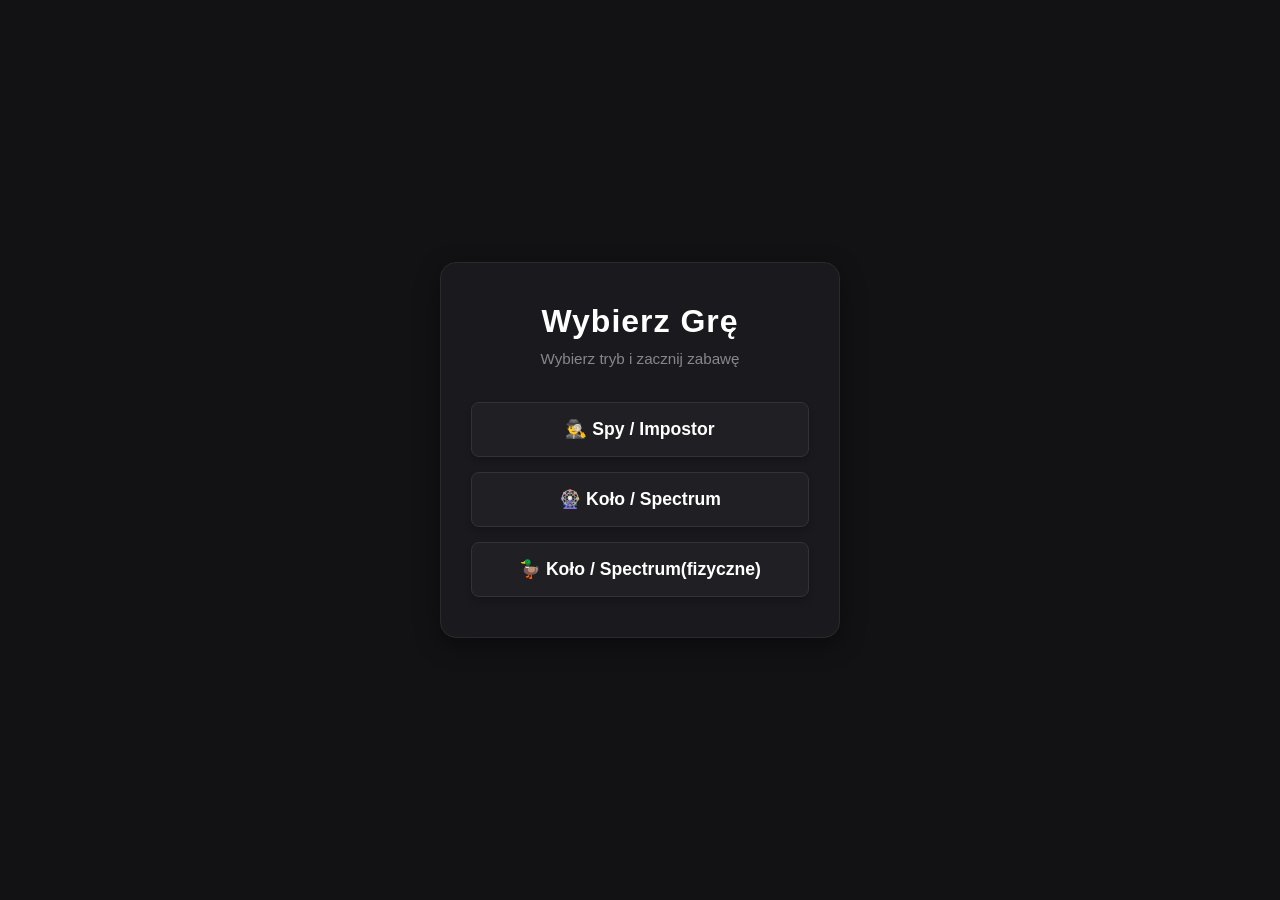
<file: index.html>
<!DOCTYPE html>
<html lang="pl">
<head>
    <meta charset="UTF-8">
    <meta name="viewport" content="width=device-width, initial-scale=1.0">
    <title>Imprezowe Gry Gry</title>
    <style>
        /* Reset i podstawowe style */
        * {
            box-sizing: border-box;
            margin: 0;
            padding: 0;
        }

        body {
            font-family: 'Segoe UI', Tahoma, Geneva, Verdana, sans-serif;
            background-color: #121214;
            color: #e1e1e6;
            display: flex;
            justify-content: center;
            align-items: center;
            min-height: 100vh;
            padding: 20px;
        }

        /* Kontener menu */
        .menu-container {
            text-align: center;
            max-width: 400px;
            width: 100%;
            background: #1a1a1e;
            padding: 40px 30px;
            border-radius: 16px;
            box-shadow: 0 8px 24px rgba(0, 0, 0, 0.4);
            border: 1px solid #29292e;
        }

        h1 {
            font-size: 2rem;
            margin-bottom: 10px;
            color: #fff;
            letter-spacing: 1px;
        }

        p {
            color: #87868b;
            font-size: 0.95rem;
            margin-bottom: 35px;
        }

        /* Styl linków / przycisków */
        .button-list {
            display: flex;
            flex-direction: column;
            gap: 15px;
        }

        .menu-btn {
            display: block;
            text-decoration: none;
            color: #fff;
            background: #202024;
            padding: 16px 20px;
            border-radius: 8px;
            font-weight: 600;
            font-size: 1.1rem;
            transition: all 0.2s ease-in-out;
            border: 1px solid #323238;
            box-shadow: 0 4px 6px rgba(0, 0, 0, 0.2);
        }

        /* Efekty po najechaniu (Hover) */
        .menu-btn:hover {
            background: #00adb5;
            border-color: #00adb5;
            transform: translateY(-2px);
            box-shadow: 0 6px 12px rgba(0, 173, 181, 0.3);
        }

        .menu-btn:active {
            transform: translateY(0);
        }
    </style>
</head>
<body>

    <div class="menu-container">
        <h1>Wybierz Grę</h1>
        <p>Wybierz tryb i zacznij zabawę</p>
        
        <div class="button-list">
            <a href="spy.html" class="menu-btn">🕵️‍♂️ Spy / Impostor</a>
            <a href="kolo.html" class="menu-btn">🎡 Koło / Spectrum</a>
            <a href="kolo2.html" class="menu-btn">🦆 Koło / Spectrum(fizyczne)</a>
        </div>
    </div>

</body>
</html>
</file>
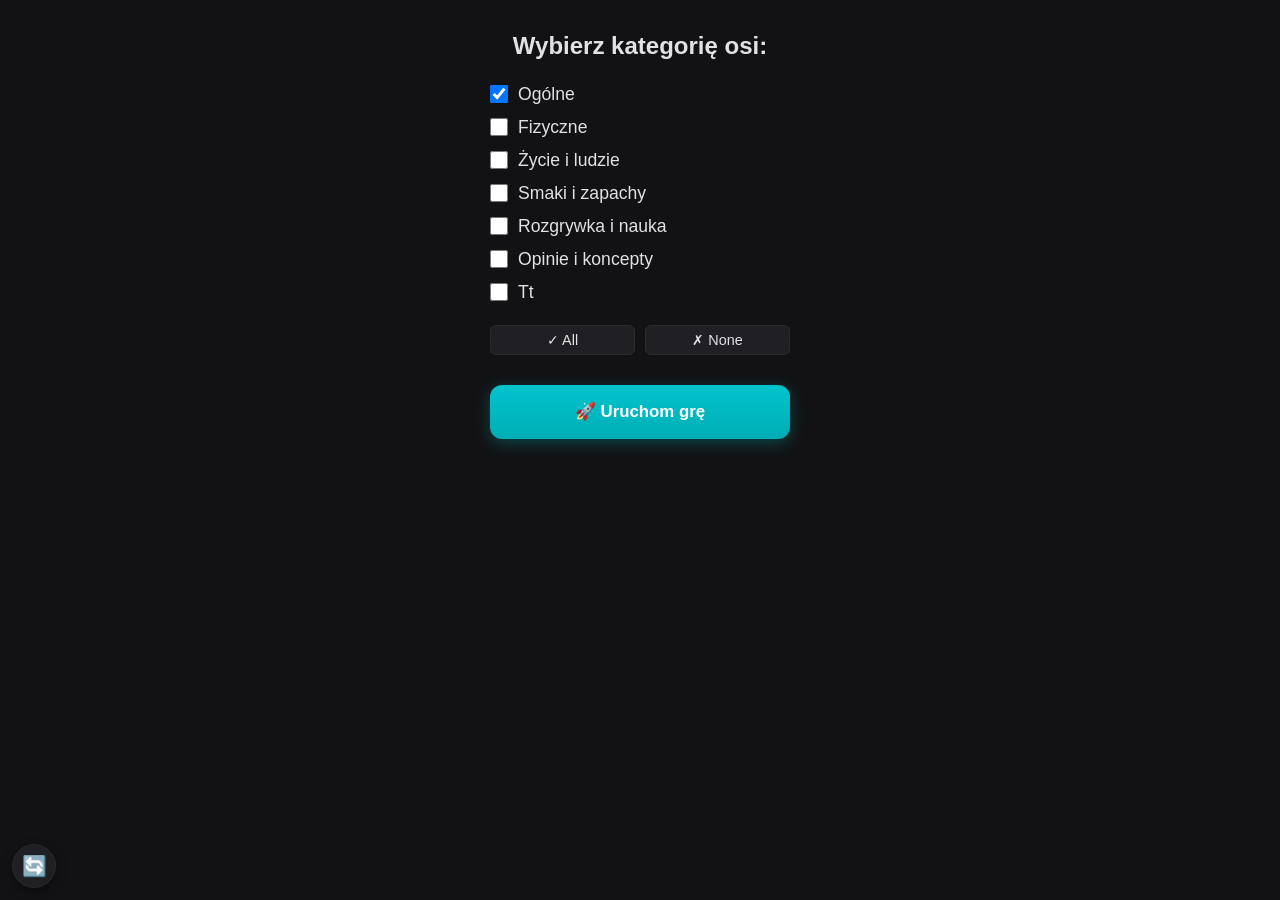
<file: kolo.html>
<!DOCTYPE html>
<html lang="pl">
<head>
  <meta charset="UTF-8" />
  <meta name="viewport" content="width=device-width, initial-scale=1.0, viewport-fit=cover" />
  <title>Koło / Spectrum</title>
  <link rel="stylesheet" href="kolo.css" />
</head>
<body>
  <button id="btn-obrot" class="obrot-btn" type="button" aria-label="Wymuś obrót ekranu">🔄</button>

  <div id="app-root">
    <main class="kolo-app">
      <div id="ekran-blad" class="error-msg hidden">
        Brak danych osi w grze.
        <a href="index.html" class="powrot-link">← Wróć do menu</a>
      </div>

      <div id="ekran-startowy" style="display: flex; flex-direction: column; gap: 14px; justify-content: center; align-items: center; min-height: 50vh; text-align: center;">
        <h2 style="margin-bottom: 10px;">Wybierz kategorię osi:</h2>
        
        <div id="kontener-kategorii" style="display: flex; flex-direction: column; gap: 12px; width: 100%; max-width: 300px;"></div>
      </div>

      <div id="ekran-gry" class="hidden">
        <header class="kolo-header">
          <h1>🎡 Koło / Spectrum</h1>
          <span id="runda-badge" class="runda-badge">Runda 1</span>
        </header>

        <p id="faza-info" class="faza-info"></p>

        <div id="tarcza-wrap" class="tarcza-wrap">
          <svg id="tarcza-svg" viewBox="0 0 320 210" aria-label="Miernik spectrum 1–10">
            <defs>
              <linearGradient id="tarcza-gradient" x1="0%" y1="50%" x2="100%" y2="50%">
                <stop offset="0%" stop-color="#00adb5" />
                <stop offset="50%" stop-color="#3a3a42" />
                <stop offset="100%" stop-color="#ff6b4a" />
              </linearGradient>
            </defs>
            <path id="tarcza-luk-tlo" class="tarcza-luk tarcza-luk-tlo" />
            <path id="tarcza-luk-kolor" class="tarcza-luk tarcza-luk-kolor" />
            <g id="tarcza-kreski"></g>
            <g id="tarcza-numery"></g>
            <line id="igla-cel" class="igla igla-cel" />
            <line id="igla-partner" class="igla igla-partner" />
            <circle class="tarcza-srodek" cx="160" cy="175" r="10" />
          </svg>
          <div class="tarcza-etykiety">
            <span id="label-lewy" class="tarcza-label left">—</span>
            <span id="tarcza-wartosc" class="tarcza-wartosc">5</span>
            <span id="label-prawy" class="tarcza-label right">—</span>
          </div>
        </div>

        <section id="sekcja-akcji" class="sekcja-akcji hidden">
          <button id="btn-zatwierdz" class="btn btn-primary" type="button">Zatwierdź wynik</button>
        </section>

        <section id="sekcja-wynik" class="wynik-karta hidden">
          <p id="wynik-opis" class="wynik-opis"></p>
          <div class="wynik-szczegoly">
            <span><i class="kropka kropka-cel"></i> <span id="wynik-cel">Cel Medium: —</span></span>
            <span><i class="kropka kropka-partner"></i> <span id="wynik-partner">Partner: —</span></span>
          </div>
        </section>

        <div class="btn-row">
          <button id="btn-dalej" class="btn btn-primary" type="button">Dalej / Przekaż telefon</button>
          <button id="btn-nastepna" class="btn btn-primary hidden" type="button">Następna runda</button>
        </div>

        <center><button id="btn-powrot" class="powrot-link" type="button" style="background: none; border: none; color: var(--muted); cursor: pointer; font-size: 1rem; padding: 10px;">← Wróć do wyboru</button></center>
        <a href="index.html" class="powrot-link">← Wróć do menu</a>
        
        <div style="position: absolute; bottom: 12px; right: 16px; font-size: 0.75rem; color: #87868b; opacity: 0.6; font-family: monospace; pointer-events: none;">v1.1.6</div>
      </div>
    </main>
  </div>

  <script src="kolo.js"></script>
</body>
</html>
</file>
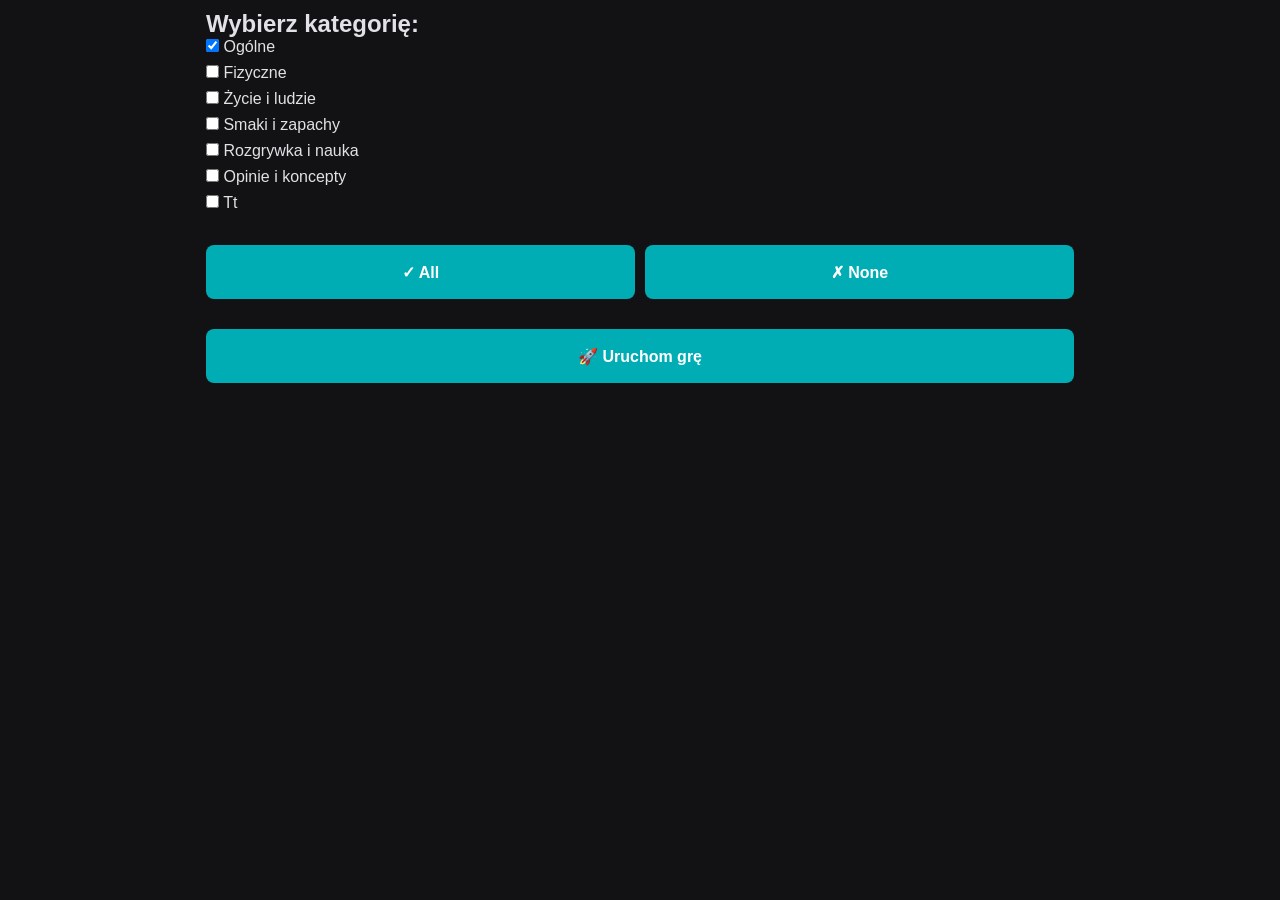
<file: kolo2.html>
<!DOCTYPE html>
<html lang="pl">
<head>
  <meta charset="UTF-8" />
  <meta name="viewport" content="width=device-width, initial-scale=1.0" />
  <title>Koło / Spectrum - Fizyczne</title>
  <link rel="stylesheet" href="kolo.css" />
  <style>
    .hidden { display: none !important; }
    #kontener-hasel {
      display: flex;
      justify-content: space-between;
      align-items: center;
      padding: 30px;
      margin: 40px 0;
      border: 3px solid #00adb5;
      border-radius: 15px;
      background: #202024;
    }
    .haslo-tekst { font-size: 1.8rem; font-weight: bold; color: #fff; }
    .btn { padding: 15px 30px; cursor: pointer; border: none; border-radius: 8px; background: #00adb5; color: white; font-size: 1rem; }
  </style>
</head>
<body>

  <div id="app-root">
    <main class="kolo-app">
      
      <div id="ekran-startowy">
        <h2>Wybierz kategorię:</h2>
        <div id="kontener-kategorii" style="display: flex; flex-direction: column; gap: 10px;">
          </div>
      </div>

      <div id="ekran-gry" class="hidden">
        <header>
          <h1>🎡 Koło / Spectrum</h1>
          <span id="runda-badge">Runda 1</span>
        </header>

        <div id="kontener-hasel">
          <div id="haslo-lewe" class="haslo-tekst">—</div>
          <div style="color: #87868b;">VS</div>
          <div id="haslo-prawe" class="haslo-tekst">—</div>
        </div>

        <div class="btn-row">
          <button id="btn-nastepna" class="btn" type="button">Następna runda</button>
          <br><br>
          <button id="btn-powrot" type="button" style="background: none; border: none; color: #87868b; cursor: pointer;">← Wróć do menu</button>
        </div>
      </div>

    </main>
  </div>

  <script src="kolo2.js"></script>
</body>
</html>
</file>
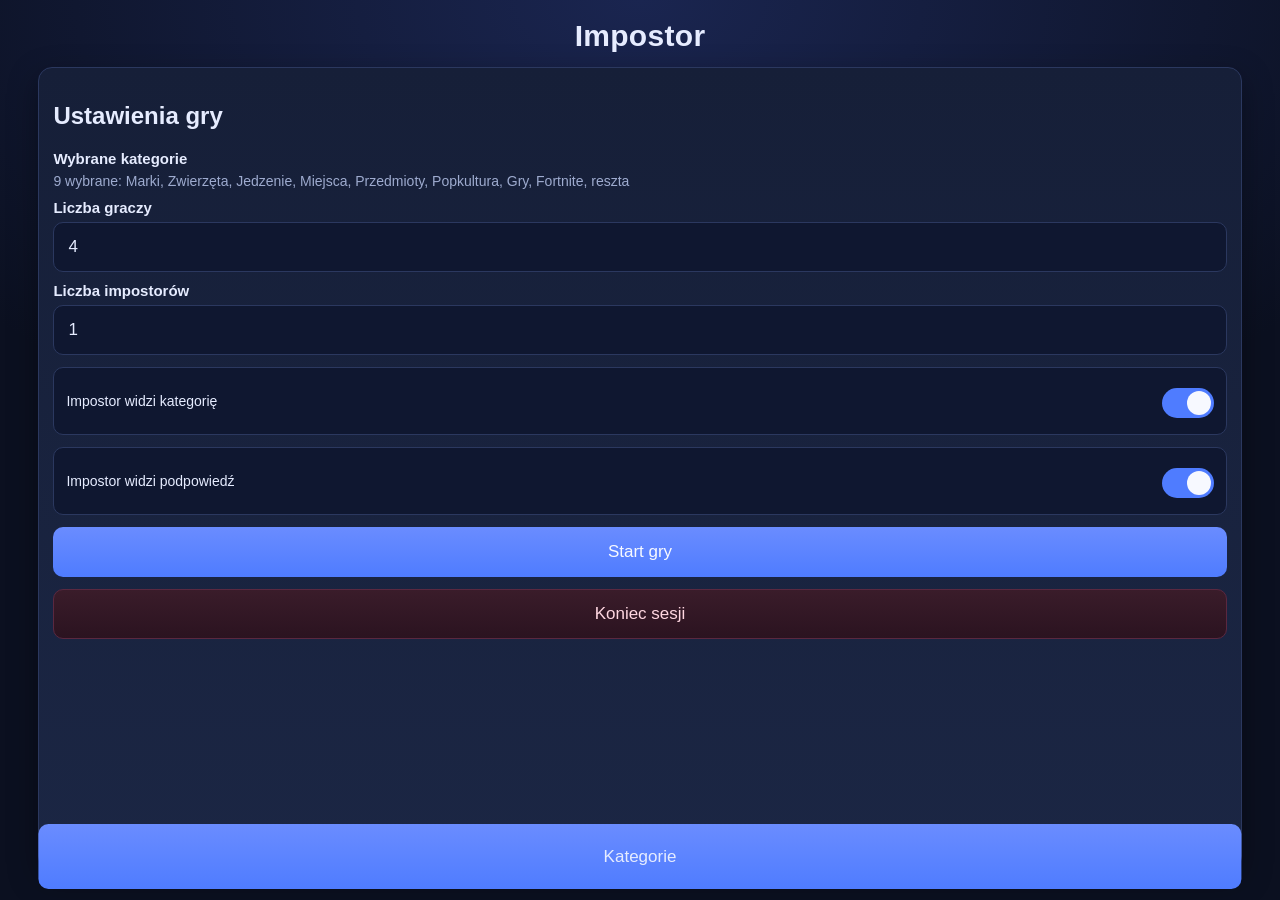
<file: spy.html>
﻿<!doctype html>
<html lang="pl">
  <head>
    <meta charset="UTF-8" />
    <meta name="viewport" content="width=device-width, initial-scale=1.0" />
    <title>Impostor Game</title>
    <link rel="stylesheet" href="styles.css" />
  </head>
  <body>
    <main class="app">
      <h1>Impostor</h1>

      <section id="setup-screen" class="card">
        <h2>Ustawienia gry</h2>

        <label>Wybrane kategorie</label>
        <p id="wybraneKategorieInfo" class="wybrane-kategorie-info"></p>

        <label for="playersInput">Liczba graczy</label>
        <input id="playersInput" type="number" inputmode="numeric" min="3" max="20" step="1" value="4" />

        <label for="impostorsInput">Liczba impostorów</label>
        <input id="impostorsInput" type="number" inputmode="numeric" min="1" max="3" step="1" value="1" />

        <div class="switch-row">
          <span>Impostor widzi kategorię</span>
          <label class="switch">
            <input id="impostorCategorySwitch" type="checkbox" checked />
            <span class="switch-slider"></span>
          </label>
        </div>

        <div class="switch-row">
          <span>Impostor widzi podpowiedź</span>
          <label class="switch">
            <input id="impostorHintSwitch" type="checkbox" checked />
            <span class="switch-slider"></span>
          </label>
        </div>

        <button id="startBtn" type="button">Start gry</button>
        <button id="endSessionBtn" type="button">Koniec sesji</button>
        <p id="setupError" class="error"></p>
      </section>

      <section id="player-screen" class="card hidden">
        <h2 id="playerTitle">Gracz 1</h2>
        <p class="subtitle">Przeciągnij blok w górę, puść i odkryj</p>

        <div id="secretCard" class="secret-card">
          <div id="sekretTekst" class="sekret-tekst"></div>
          <div id="zaslonaKarty" class="zaslona-karty">Przeciągnij w górę</div>
        </div>
        <button id="nextBtn" type="button" class="hidden">Następny gracz</button>
      </section>

      <section id="end-screen" class="card hidden">
        <h2>Koniec rozdawania haseł</h2>
        <p>Wszyscy gracze zobaczyli swoje role.</p>
        <button id="restartBtn" type="button">Zagraj ponownie</button>
      </section>
    </main>
    <button id="openKategorieBtn" type="button" class="kategorie-dol-btn">Kategorie</button>

    <div id="kategorieOverlay" class="kategorie-overlay hidden"></div>
    <aside id="kategorieSheet" class="kategorie-sheet hidden" aria-label="Lista kategorii">
      <div class="kategorie-sheet-head">
        <h3>Kategorie</h3>
        <button id="closeKategorieBtn" type="button">Gotowe</button>
      </div>
      <div id="listaKategorii" class="lista-kategorii"></div>
      <div class="kategorie-sheet-actions">
        <button id="zaznaczWszystkieBtn" type="button">Zaznacz wszystkie</button>
        <button id="wyczyscKategorieBtn" type="button">Wyczyść</button>
      </div>
    </aside>

    <script src="app.js"></script>
  </body>
</html>
</file>
<file: kolo.css>
:root {
  --vh: 1vh;
  --vw: 1vw;
  --bg: #121214;
  --surface: #1a1a1e;
  --surface-2: #202024;
  --border: #29292e;
  --text: #e1e1e6;
  --muted: #87868b;
  --left: #00adb5;
  --right: #ff6b4a;
  --target: #ffd166;
  --partner: #a78bfa;
  --primary: #00adb5;
}

/* Reset i ustawienie bezpiecznego pudełka */
* {
  box-sizing: border-box;
  margin: 0;
  padding: 0;
}

html, body {
  width: 100%;
  height: 100%;
  overflow-x: hidden; /* Kluczowe: wycina wszystko co wystaje po prawej */
  position: relative;
  background: var(--bg);
  color: var(--text);
  font-family: "Segoe UI", Tahoma, Geneva, Verdana, sans-serif;
  -webkit-tap-highlight-color: transparent;
  touch-action: manipulation;
}

body {
  min-height: calc(var(--vh) * 100);
}

#app-root {
  width: 100vw; /* Zmień z calc(var(--vw) * 100) na 100vw */
  height: 100vh; /* Zmień z calc(var(--vh) * 100) na 100vh */
  display: flex;
  flex-direction: column;
  overflow-x: hidden; /* KLUCZOWE: zapobiega wychodzeniu poza ekran */
}

#app-root.wymuszony-obrot {
  position: fixed;
  top: 50%;
  left: 50%;
  width: calc(var(--vh) * 100);
  height: calc(var(--vw) * 100);
  transform: translate(-50%, -50%) rotate(90deg);
}

.obrot-btn {
  position: fixed;
  bottom: calc(12px + env(safe-area-inset-bottom));
  left: calc(12px + env(safe-area-inset-left));
  z-index: 100;
  width: 44px;
  height: 44px;
  border-radius: 50%;
  border: 1px solid var(--border);
  background: var(--surface-2);
  color: var(--text);
  font-size: 20px;
  cursor: pointer;
  display: flex;
  align-items: center;
  justify-content: center;
  box-shadow: 0 4px 12px rgba(0, 0, 0, 0.35);
}

.obrot-btn:active {
  opacity: 0.85;
}

.kolo-app {
  flex: 1;
  display: flex;
  flex-direction: column;
  padding: calc(16px + env(safe-area-inset-top)) 16px calc(16px + env(safe-area-inset-bottom));
  max-width: 640px;
  width: 100%;
  margin: 0 auto;
  overflow-y: auto;
}

.kolo-header {
  display: flex;
  align-items: center;
  justify-content: space-between;
  gap: 12px;
  margin-bottom: 8px;
}

.kolo-header h1 {
  margin: 0;
  font-size: 1.35rem;
  letter-spacing: 0.5px;
}

.runda-badge {
  background: var(--surface-2);
  border: 1px solid var(--border);
  border-radius: 999px;
  padding: 6px 14px;
  font-size: 0.9rem;
  font-weight: 700;
  white-space: nowrap;
}

.faza-info {
  text-align: center;
  color: var(--muted);
  font-size: 0.95rem;
  margin: 4px 0 12px;
  min-height: 2.6em;
  line-height: 1.35;
}

.faza-info strong {
  color: var(--text);
}

.hidden {
  display: none !important;
}

/* Półkolista tarcza — obrotomierz */
.tarcza-wrap {
  position: relative;
  width: 90vw;           /* Zamiast 100%, użyj 90% szerokości ekranu */
  max-width: 400px;      /* Tarcza nie będzie większa niż 400px */
  margin: 0 auto 12px;
  overflow: hidden;      /* Ukrywa nadmiar */
}

.tarcza-wrap.interaktywna {
  cursor: grab;
  touch-action: none;
}

.tarcza-wrap.interaktywna:active {
  cursor: grabbing;
}

#tarcza-svg {
  display: block;
  width: 100%;
  height: auto;
  overflow: visible;
}

.tarcza-luk {
  fill: none;
  stroke-linecap: round;
}

.tarcza-luk-tlo {
  stroke: #2a2a30;
  stroke-width: 22;
}

.tarcza-luk-kolor {
  stroke: url(#tarcza-gradient);
  stroke-width: 14;
  opacity: 0.85;
}

.tarcza-kreska {
  stroke: #4a4a52;
  stroke-width: 2;
  stroke-linecap: round;
}

.tarcza-kreska.glowna {
  stroke: #686870;
  stroke-width: 3;
}

.tarcza-numer {
  fill: var(--muted);
  font-size: 13px;
  font-weight: 700;
  text-anchor: middle;
  dominant-baseline: middle;
}

.tarcza-srodek {
  fill: #2e2e34;
  stroke: #45454d;
  stroke-width: 2;
}

.igla {
  stroke-width: 5;
  stroke-linecap: round;
  opacity: 0;
  transition: opacity 0.25s ease;
}

.igla.widoczna {
  opacity: 1;
}

.igla-cel {
  stroke: var(--target);
  filter: drop-shadow(0 0 6px rgba(255, 209, 102, 0.65));
}

.igla-partner {
  stroke: var(--partner);
  filter: drop-shadow(0 0 6px rgba(167, 139, 250, 0.55));
}

.tarcza-etykiety {
  display: flex;
  justify-content: center;
  align-items: stretch; /* Ważne: przyciski zawsze będą miały tę samą wysokość */
  gap: 8px; /* Mniejszy odstęp na telefonach */
  margin-top: 10px;
  padding: 0 10px;
  width: 100%;
}

.tarcza-label {
  flex: 1; 
  /* Zamiast sztywnego min-width, dajemy max-width, żeby przycisk nie wyjechał poza ekran */
  max-width: 45%; 
  
  font-weight: 800;
  /* Zmniejszamy bazowy rozmiar czcionki dla telefonów */
  font-size: clamp(0.8rem, 3.5vw, 1.2rem); 
  
  padding: 8px 6px; /* Mniej paddingu, żeby tekst się zmieścił */
  border-radius: 10px;
  text-align: center;
  
  /* KLUCZOWE DLA TELEFONU: */
  display: flex;
  align-items: center;
  justify-content: center;
  word-wrap: break-word; /* Łamanie długich słów */
  hyphens: auto;         /* Przenoszenie wyrazów */
  line-height: 1.1;
}

.tarcza-label.left {
  background: rgba(0, 173, 181, 0.18);
  color: var(--left);
  border: 2px solid rgba(0, 173, 181, 0.4);
  /* Usuwamy justify-self: start; - flex już ustawi to automatycznie */
}

.tarcza-label.right {
  background: rgba(255, 107, 74, 0.18);
  color: var(--right);
  border: 2px solid rgba(255, 107, 74, 0.4);
  /* Usuwamy justify-self: end; - flex już ustawi to automatycznie */
}

.tarcza-wartosc {
  font-size: 2.4rem;
  font-weight: 800;
  color: var(--text);
  text-align: center;
  min-width: 56px;
  line-height: 1;
}

.tarcza-wrap.interaktywna .tarcza-wartosc {
  color: var(--partner);
}

/* Akcje fazy 2 */
.sekcja-akcji {
  margin-bottom: 12px;
}

.sekcja-akcji .btn {
  margin-top: 0;
}

/* Wynik fazy 3 */
.wynik-karta {
  background: var(--surface);
  border: 1px solid var(--border);
  border-radius: 14px;
  padding: 18px;
  text-align: center;
  margin-bottom: 16px;
}

.wynik-opis {
  color: var(--text);
  font-size: 1rem;
  font-weight: 600;
  margin: 0 0 14px;
}

.wynik-szczegoly {
  display: flex;
  justify-content: center;
  flex-wrap: wrap;
  gap: 16px 24px;
  font-size: 0.9rem;
}

.wynik-szczegoly span {
  display: flex;
  align-items: center;
  gap: 6px;
}

.kropka {
  width: 12px;
  height: 12px;
  border-radius: 50%;
  display: inline-block;
}

.kropka-cel {
  background: var(--target);
}

.kropka-partner {
  background: var(--partner);
}

.btn-row {
  display: flex;
  flex-direction: column;
  gap: 10px;
  margin-top: auto;
  padding-top: 8px;
  width: 100%; /* Upewnij się, że rząd zajmuje pełną szerokość */
}

.btn {
  /* ZAMIENIAMY width: 100% na poniższe, aby przyciski nie wychodziły poza ekran */
  width: 100%;
  box-sizing: border-box; /* KLUCZOWE: padding nie zwiększa szerokości przycisku */
  
  min-height: 54px;
  padding: 14px 20px;
  font-size: 1.05rem;
  font-weight: 700;
  border-radius: 12px;
  border: none;
  cursor: pointer;
  transition: transform 0.15s, opacity 0.15s;
  
  /* Opcjonalne: jeśli nadal ucina, dodaj delikatny margines */
  margin: 0; 
}

.btn:active {
  transform: scale(0.98);
  opacity: 0.92;
}

.btn-primary {
  background: linear-gradient(180deg, #00c4cd, var(--primary));
  color: #fff;
  box-shadow: 0 4px 16px rgba(0, 173, 181, 0.35);
}

.error-msg {
  color: #ff6b81;
  text-align: center;
  padding: 20px;
}

.powrot-link {
  display: block;
  text-align: center;
  margin-top: 12px;
  color: var(--muted);
  font-size: 0.9rem;
  text-decoration: none;
}

.powrot-link:hover {
  color: var(--text);
}

@media (orientation: landscape) {
  .kolo-app {
    max-width: 900px;
    padding-top: calc(10px + env(safe-area-inset-top));
    padding-bottom: calc(10px + env(safe-area-inset-bottom));
  }

  .kolo-header h1 {
    font-size: 1.15rem;
  }

  .faza-info {
    margin-bottom: 8px;
  }

  .tarcza-wrap {
    max-width: 520px;
  }

  .btn-row {
    flex-direction: row;
  }

  .btn-row .btn {
    flex: 1;
  }
}
</file>
<file: styles.css>
﻿:root {
  --vh: 1vh;
  --vw: 1vw;
  --kategorie-btn-h: calc(var(--vh) * 7.2);
  --kategorie-side: calc(var(--vw) * 3);
  --kategorie-bottom-gap: calc(var(--vh) * 1.2);

  --bg: #0b1020;
  --bg-2: #121a30;
  --card: #161f38;
  --card-2: #1b2644;
  --text: #e6ecff;
  --muted: #9eabcf;
  --border: #2b385f;
  --primary: #4f7cff;
  --primary-2: #6a8cff;
  --danger: #ff6b81;
}

html {
  width: calc(var(--vw) * 100);
  height: calc(var(--vh) * 100);
  overflow: hidden;
}

* {
  box-sizing: border-box;
}

body {
  margin: 0;
  font-family: Segoe UI, Tahoma, Geneva, Verdana, sans-serif;
  background: radial-gradient(120% 100% at 50% 0%, #1a2550 0%, var(--bg) 55%);
  color: var(--text);
  min-height: calc(var(--vh) * 100);
  -webkit-tap-highlight-color: transparent;
  overflow: hidden;
  overscroll-behavior: none;
  touch-action: manipulation;
}

body.blokada-scroll {
  overflow: hidden;
}

.app {
  width: calc(var(--vw) * 100);
  height: calc(var(--vh) * 100);
  padding: calc(var(--vh) * 1.2) var(--kategorie-side)
    calc(var(--kategorie-btn-h) + var(--kategorie-bottom-gap) + env(safe-area-inset-bottom));
  overflow: hidden;
}

h1 {
  margin: 8px 0 14px;
  font-size: 30px;
  text-align: center;
  letter-spacing: 0.3px;
}

.card {
  width: 100%;
  background: linear-gradient(180deg, var(--card), var(--card-2));
  border: 1px solid var(--border);
  border-radius: 14px;
  padding: 14px;
  box-shadow: 0 10px 30px rgba(0, 0, 0, 0.35);
}

#setup-screen {
  height: calc(
    var(--vh) * 100 - (var(--vh) * 2.4) - var(--kategorie-btn-h) - var(--kategorie-bottom-gap) -
      env(safe-area-inset-bottom)
  );
  overflow: hidden;
}

.hidden {
  display: none;
}

label {
  display: block;
  margin-top: 10px;
  margin-bottom: 6px;
  font-weight: 700;
  font-size: 15px;
}

input[type="number"],
input[type="text"],
select,
button {
  width: 100%;
  min-height: 50px;
  padding: 12px 14px;
  font-size: 17px;
  border-radius: 10px;
  border: 1px solid var(--border);
}

input[type="number"],
input[type="text"],
select {
  background: #0f1730;
  color: var(--text);
}

button {
  margin-top: 12px;
  background: #0f1730;
  color: var(--text);
  border: 1px solid var(--border);
}

button:active {
  opacity: 0.92;
}

button:disabled,
button.disabled {
  opacity: 0.55;
}

#startBtn,
#nextBtn,
#restartBtn,
#closeKategorieBtn {
  background: linear-gradient(180deg, var(--primary-2), var(--primary));
  border: none;
  color: #f7f9ff;
}

#endSessionBtn {
  background: linear-gradient(180deg, #3a1c2a, #2b1320);
  border: 1px solid #5a2840;
  color: #ffd7e1;
}

#nextBtn {
  transition: background 0.2s ease-out;
}

.wybrane-kategorie-info {
  margin-top: 6px;
  margin-bottom: 10px;
  font-size: 14px;
  color: var(--muted);
}

.subtitle {
  color: var(--muted);
  margin-bottom: 8px;
}

.switch-row {
  margin-top: 12px;
  padding: 10px 12px;
  border: 1px solid var(--border);
  border-radius: 10px;
  background: #0f1730;
  display: flex;
  align-items: center;
  justify-content: space-between;
  gap: 12px;
}

.switch-row span {
  font-size: 14px;
  color: var(--text);
}

.switch {
  position: relative;
  width: 52px;
  height: 30px;
  display: inline-block;
}

.switch input {
  opacity: 0;
  width: 0;
  height: 0;
}

.switch-slider {
  position: absolute;
  inset: 0;
  border-radius: 999px;
  background: #33456f;
  transition: 0.2s;
}

.switch-slider::before {
  content: "";
  position: absolute;
  width: 24px;
  height: 24px;
  left: 3px;
  top: 3px;
  border-radius: 50%;
  background: #f7f9ff;
  transition: 0.2s;
}

.switch input:checked + .switch-slider {
  background: var(--primary);
}

.switch input:checked + .switch-slider::before {
  transform: translateX(22px);
}

.secret-card {
  position: relative;
  overflow: hidden;
  margin-top: 12px;
  margin-bottom: 12px;
  border-radius: 12px;
  background: #0f1730;
  border: 1px solid var(--border);
  color: var(--text);
  min-height: clamp(160px, calc(var(--vh) * 30), 320px);
  display: flex;
  align-items: center;
  justify-content: center;
  padding: 18px 12px;
  font-size: 21px;
  font-weight: 700;
  text-align: center;
}

.sekret-tekst {
  position: relative;
  z-index: 1;
}

.zaslona-karty {
  position: absolute;
  inset: 0;
  z-index: 2;
  display: flex;
  align-items: center;
  justify-content: center;
  background: #0b1020;
  color: #c9d5ff;
  font-size: 17px;
  font-weight: 700;
  touch-action: none;
  user-select: none;
  -webkit-user-select: none;
  transition: transform 0.18s ease-out;
}

.zaslona-karty.chwycona {
  opacity: 0.98;
}

.error {
  color: var(--danger);
  min-height: 20px;
  margin-top: 8px;
  font-size: 14px;
}

.kategorie-dol-btn {
  position: fixed;
  width: calc((var(--vw) * 100) - (var(--kategorie-side) * 2));
  max-width: calc((var(--vw) * 100) - (var(--kategorie-side) * 2));
  left: 50%;
  right: auto;
  transform: translateX(-50%);
  bottom: calc(var(--kategorie-bottom-gap) + env(safe-area-inset-bottom));
  min-height: var(--kategorie-btn-h);
  z-index: 20;
  background: linear-gradient(180deg, var(--primary-2), var(--primary));
  border: none;
  margin-top: 0;
}

.kategorie-dol-btn.ukryty {
  display: none;
}

.kategorie-overlay {
  position: fixed;
  inset: 0;
  background: rgba(3, 6, 16, 0.6);
  z-index: 40;
}

.kategorie-sheet {
  position: fixed;
  left: 0;
  right: 0;
  bottom: 0;
  z-index: 50;
  background: linear-gradient(180deg, #141e3a, #111934);
  border: 1px solid var(--border);
  border-radius: 16px 16px 0 0;
  padding: 12px 12px calc(12px + env(safe-area-inset-bottom));
  box-shadow: 0 -10px 28px rgba(0, 0, 0, 0.45);
  max-height: calc(var(--vh) * 86);
  overflow: hidden;
}

.kategorie-sheet-head {
  display: flex;
  align-items: center;
  justify-content: space-between;
  gap: 8px;
}

.kategorie-sheet-head h3 {
  margin: 6px 0 8px;
  font-size: 20px;
}

.kategorie-sheet-head button {
  width: auto;
  min-height: 42px;
  margin-top: 0;
  padding: 10px 12px;
}

.lista-kategorii {
  display: grid;
  gap: 8px;
  margin-top: 6px;
  max-height: calc(var(--vh) * 56);
  overflow-y: auto;
  padding-right: 2px;
}

.kategoria-opcja {
  display: flex;
  align-items: center;
  gap: 10px;
  padding: 12px;
  border: 1px solid var(--border);
  border-radius: 10px;
  background: #0f1730;
  margin-top: 0;
}

.kategoria-opcja input[type="checkbox"] {
  width: 22px;
  height: 22px;
  margin: 0;
}

.kategorie-sheet-actions {
  display: grid;
  grid-template-columns: 1fr 1fr;
  gap: 8px;
  margin-top: 10px;
}
</file>
